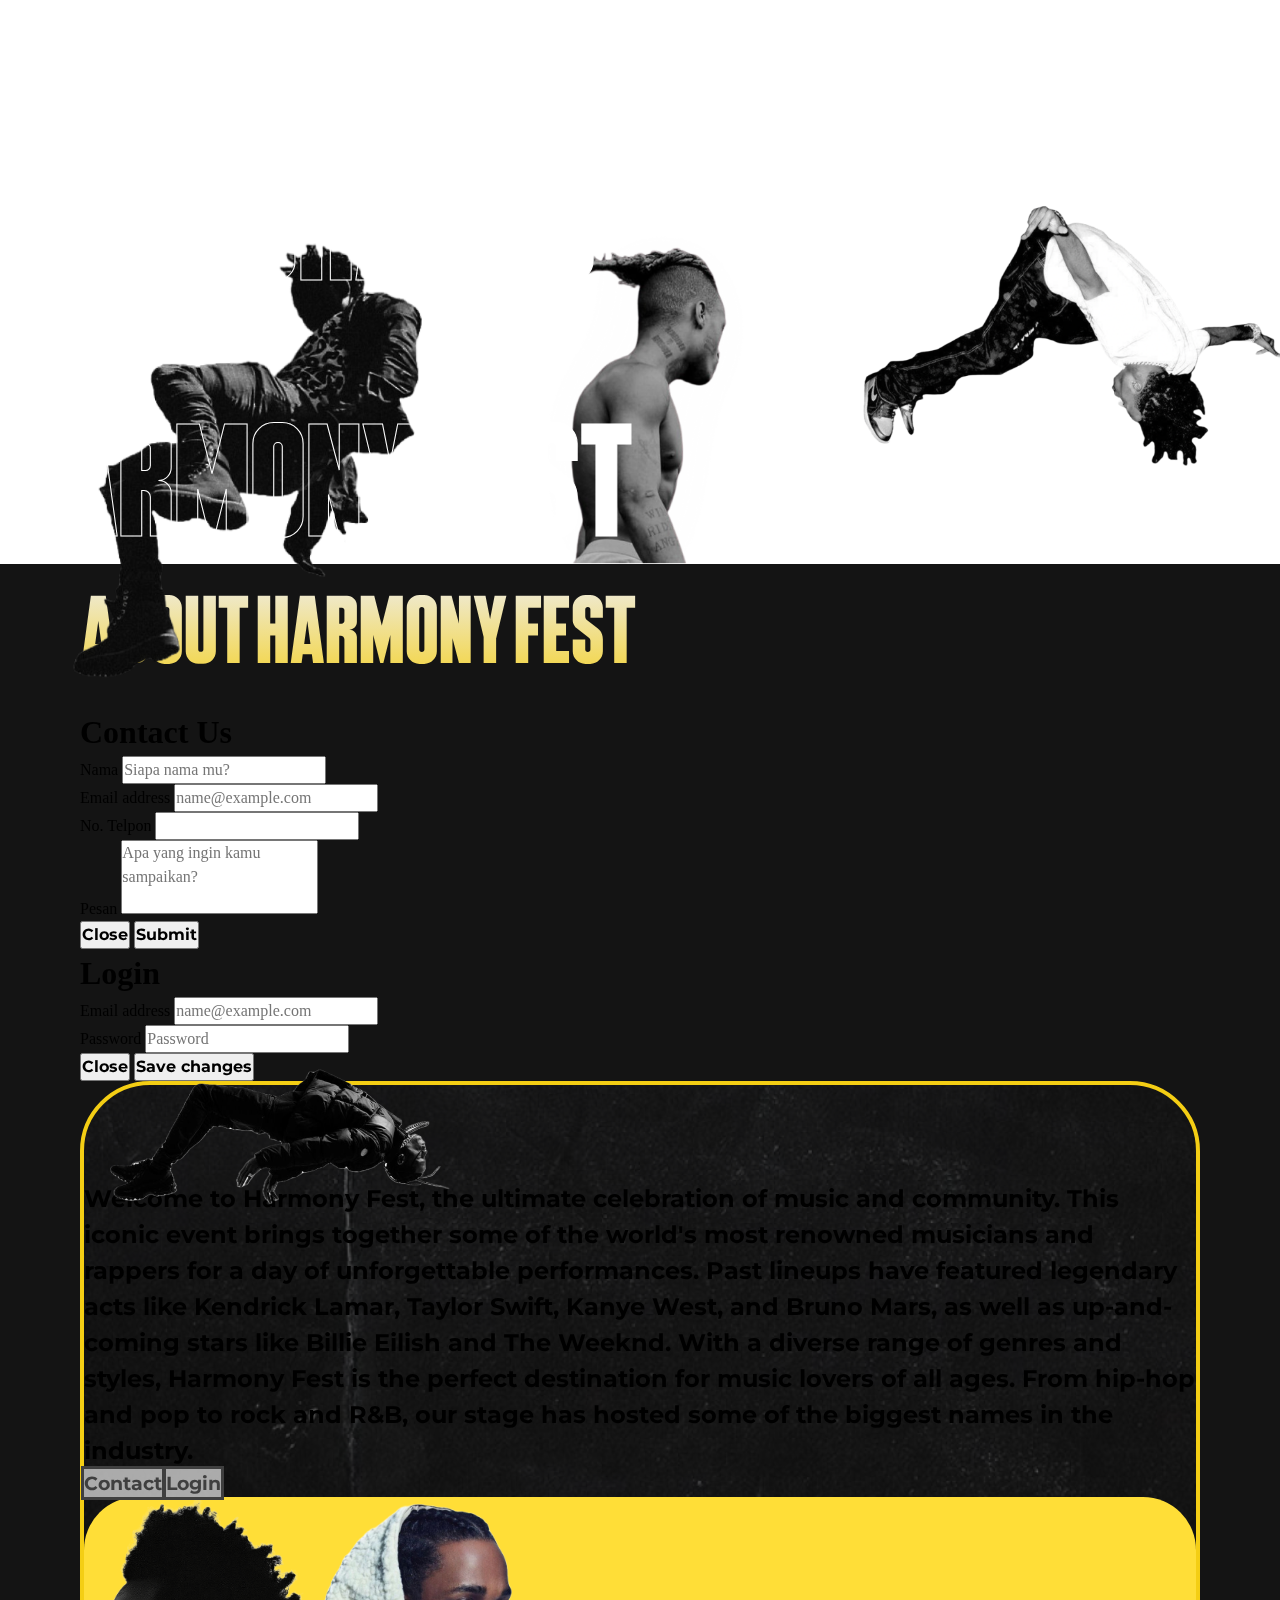
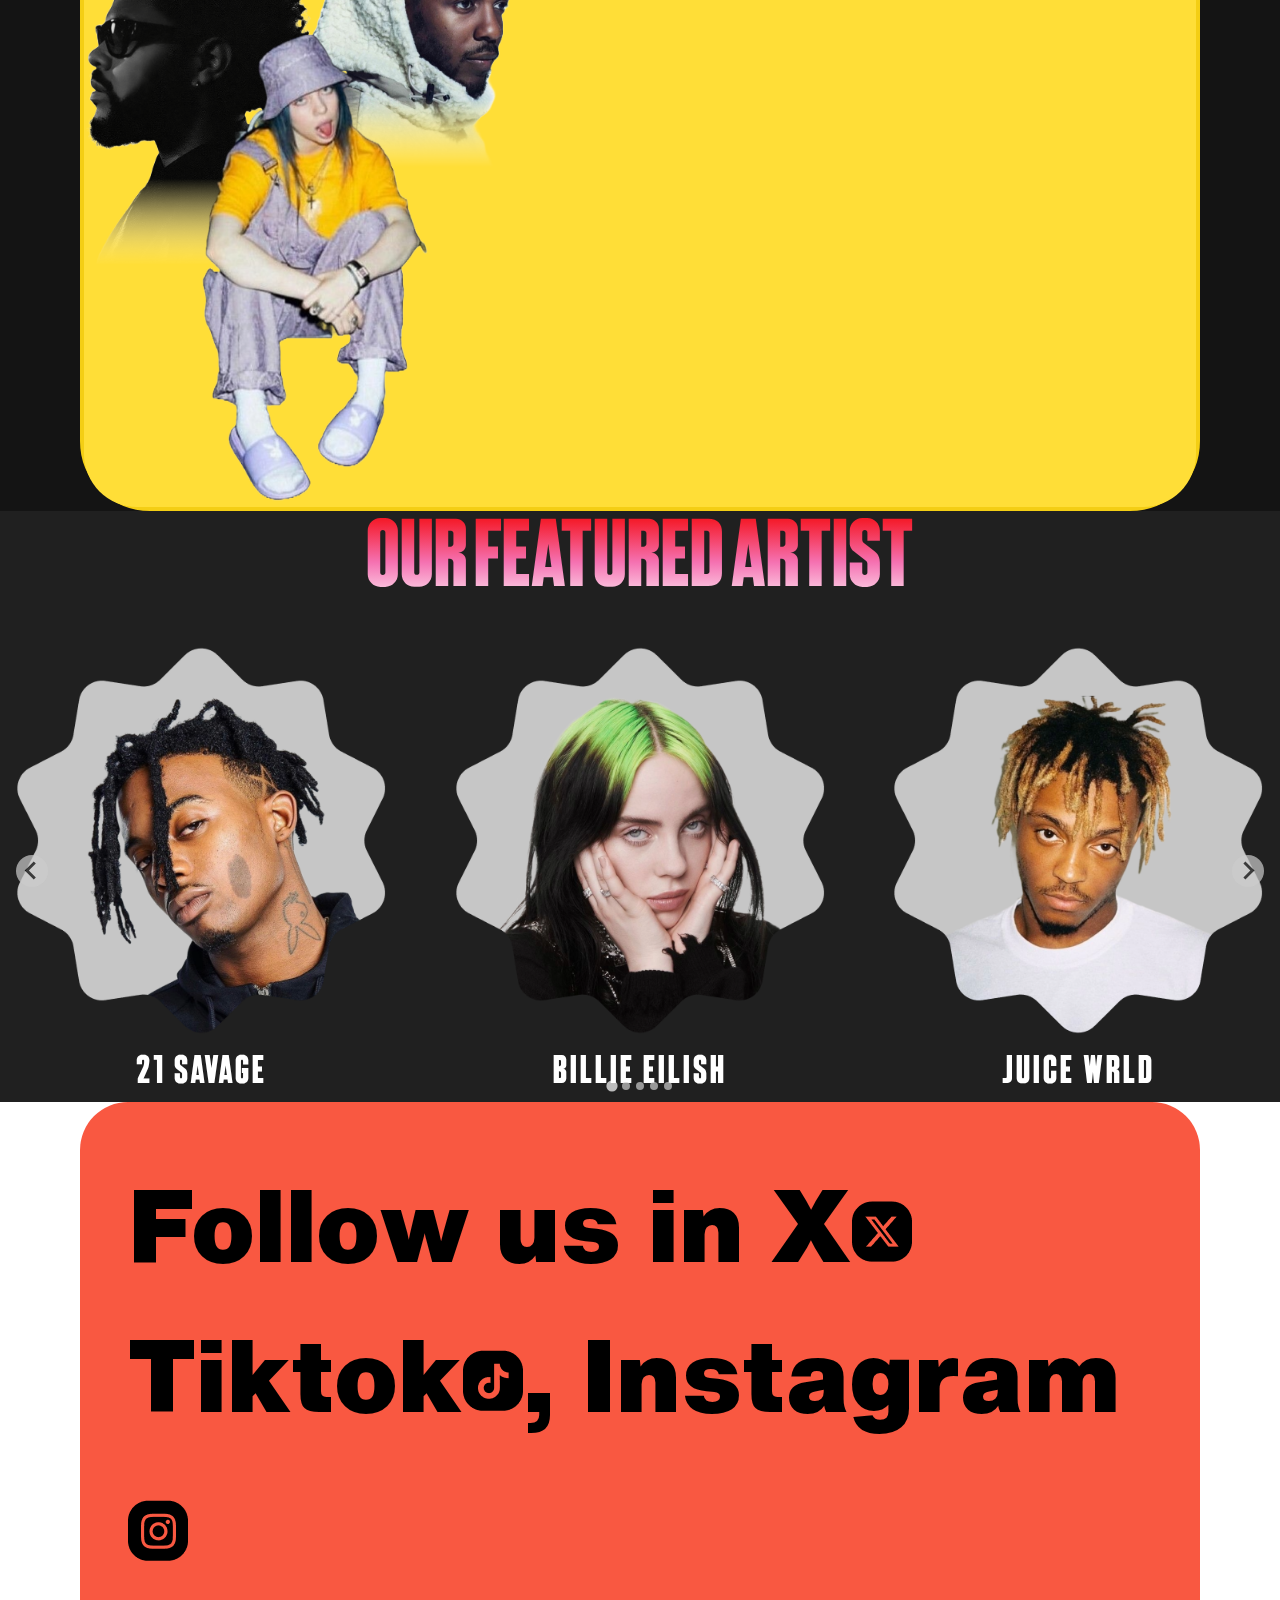
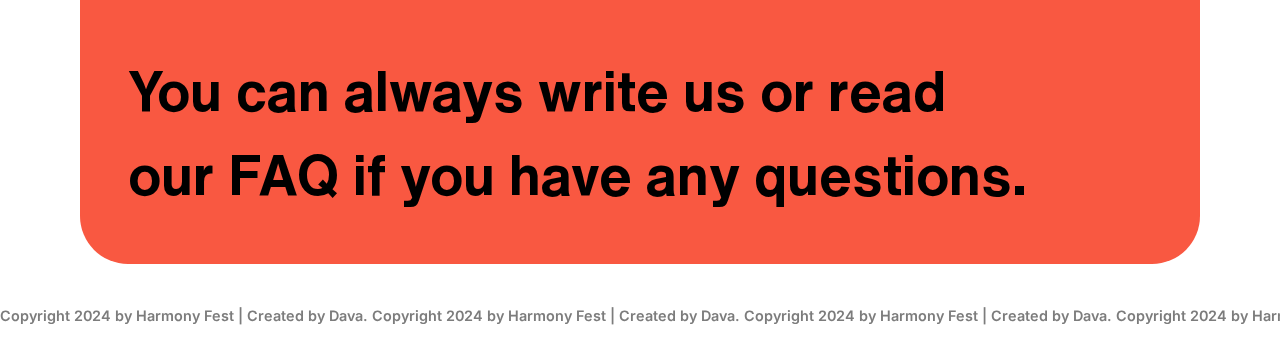
<file: index.html>
<!DOCTYPE html>
<html lang="en">
  <head>
    <meta charset="utf-8" />
    <meta name="viewport" content="width=device-width, initial-scale=1" />
    <link rel="preconnect" href="https://fonts.googleapis.com" />
    <link rel="preconnect" href="https://fonts.gstatic.com" crossorigin />
    <link
      href="https://fonts.googleapis.com/css2?family=Inter:wght@100..900&display=swap"
      rel="stylesheet"
    />
    <link rel="preconnect" href="https://fonts.googleapis.com" />
    <link rel="preconnect" href="https://fonts.gstatic.com" crossorigin />
    <link
      href="https://fonts.googleapis.com/css2?family=Inter:wght@100..900&family=Montserrat:ital,wght@0,100..900;1,100..900&display=swap"
      rel="stylesheet"
    />
    <link
      href="https://cdn.jsdelivr.net/npm/bootstrap@5.2.3/dist/css/bootstrap.min.css"
      rel="stylesheet"
      integrity="sha384-rbsA2VBKQhggwzxH7pPCaAqO46MgnOM80zW1RWuH61DGLwZJEdK2Kadq2F9CUG65"
      crossorigin="anonymous"
    />
    <link
      rel="stylesheet"
      href="https://cdn.jsdelivr.net/npm/@splidejs/splide@4.1.4/dist/css/splide.min.css"
    />

    <link rel="stylesheet" href="bigStyle.css" />
    <title>Harmony Fest</title>
  </head>
  <body class="bg-black">
    <header>
      <div class="inner container-xxl min-vh-100 position-relative">
        <div class="nav-wrap">
          <nav class="position-fixed">
            <a href="index.html">Home</a>
            <a href="About.html">About</a>
            <a href="Product.html">Product</a>
          </nav>
        </div>

        <div class="wrapper pt-5">
          <img src="asset/anon.png" class="position-absolute" />
          <img src="asset/cartiii.png" class="position-absolute" />
          <div
            class="hero d-flex flex-column justify-content-center align-items-center"
          >
            <div class="wrap d-inline-block">
              <div class="inner-wrap d-flex flex-column align-items-end">
                <p>CELEBRATING</p>
                <p class="my-0">HARMONY FEST</p>
              </div>
            </div>
          </div>
        </div>
      </div>
    </header>

    <main>
      <section class="about container-fluid px-d pt-3 pb-5">
        <h1 class="mb-2 text-center" id="head__about">ABOUT HARMONY FEST</h1>

        <div
          class="modal fade"
          id="exampleModalContact"
          tabindex="-1"
          aria-labelledby="exampleModalLabel"
          aria-hidden="true"
        >
          <div class="modal-dialog modal-dialog-centered">
            <div class="modal-content">
              <div class="modal-header">
                <h1 class="modal-title fs-5" id="exampleModalLabel">
                  Contact Us
                </h1>
              </div>
              <div class="modal-body">
                <div class="mb-3">
                  <label for="exampleFormControlInput1" class="form-label"
                    >Nama</label
                  >
                  <input
                    type="email"
                    class="form-control"
                    id="exampleFormControlInput1"
                    placeholder="Siapa nama mu?"
                  />
                </div>
                <div class="mb-3">
                  <label for="exampleFormControlInput1" class="form-label"
                    >Email address</label
                  >
                  <input
                    type="email"
                    class="form-control"
                    id="exampleFormControlInput1"
                    placeholder="name@example.com"
                  />
                </div>
                <div class="mb-3">
                  <label for="exampleFormControlInput1" class="form-label"
                    >No. Telpon</label
                  >
                  <input
                    type="email"
                    class="form-control"
                    id="exampleFormControlInput1"
                  />
                </div>
                <div class="mb-3">
                  <label for="exampleFormControlTextarea1" class="form-label"
                    >Pesan</label
                  >
                  <textarea
                    class="form-control"
                    id="exampleFormControlTextarea1"
                    rows="3"
                    style="resize: none"
                    placeholder="Apa yang ingin kamu sampaikan?"
                  ></textarea>
                </div>
              </div>
              <div class="modal-footer">
                <button
                  type="button"
                  class="btn btn-secondary"
                  data-bs-dismiss="modal"
                >
                  Close
                </button>
                <button type="submit" class="btn btn-primary">Submit</button>
              </div>
            </div>
          </div>
        </div>

        <div
          class="modal fade"
          id="exampleModalLogin"
          tabindex="-1"
          aria-labelledby="exampleModalLabel"
          aria-hidden="true"
        >
          <div class="modal-dialog modal-dialog-centered">
            <div class="modal-content">
              <div class="modal-header">
                <h1 class="modal-title fs-5" id="exampleModalLabel">Login</h1>
              </div>
              <div class="modal-body">
                <div class="mb-3">
                  <label for="exampleFormControlInput1" class="form-label"
                    >Email address</label
                  >
                  <input
                    type="email"
                    class="form-control"
                    id="exampleFormControlInput1"
                    placeholder="name@example.com"
                  />
                </div>
                <div class="mb-3">
                  <label for="exampleFormControlInput1" class="form-label"
                    >Password</label
                  >
                  <input
                    type="password"
                    class="form-control"
                    id="exampleFormControlInput1"
                    placeholder="Password"
                  />
                </div>
              </div>
              <div class="modal-footer">
                <button
                  type="button"
                  class="btn btn-secondary"
                  data-bs-dismiss="modal"
                >
                  Close
                </button>
                <button type="button" class="btn btn-primary">
                  Save changes
                </button>
              </div>
            </div>
          </div>
        </div>

        <div class="bx p-5 d-flex gap-5 position-relative">
          <div class="bx__text pt-8">
            <p>
              Welcome to Harmony Fest, the ultimate celebration of music and
              community. This iconic event brings together some of the world's
              most renowned musicians and rappers for a day of unforgettable
              performances. Past lineups have featured legendary acts like
              Kendrick Lamar, Taylor Swift, Kanye West, and Bruno Mars, as well
              as up-and-coming stars like Billie Eilish and The Weeknd. With a
              diverse range of genres and styles, Harmony Fest is the perfect
              destination for music lovers of all ages. From hip-hop and pop to
              rock and R&B, our stage has hosted some of the biggest names in
              the industry.
            </p>

            <!-- MODALLLLLLLL -->
            <!-- Contact MODALLLL -->

            <button
              type="button"
              class="btn-about py-1 px-3 me-3 mt-3"
              data-bs-toggle="modal"
              data-bs-target="#exampleModalContact"
            >
              <span>Contact</span>
            </button>

            <!-- Login MODALLLLL -->
            <button
              type="button"
              class="btn-about py-1 px-3 mt-3"
              data-bs-toggle="modal"
              data-bs-target="#exampleModalLogin"
            >
              <span>Login</span>
            </button>
          </div>

          <img src="asset/@jusogber on ig_.png" class="mobile-img" />

          <div class="bx__img">
            <img
              src="asset/copy-grouping__artist.png"
              class="position-absolute"
            />
          </div>
        </div>
      </section>

      <section class="featured container-fluid">
        <h1 class="text-center pt-5">OUR FEATURED ARTIST</h1>

        <!-- CAROUSELLLLLL -->
        <section class="splide" aria-label="Slide Container Example">
          <div class="splide__track pb-5 ps-5 pe-5">
            <ul class="splide__list">
              <li class="splide__slide">
                <div class="splide__slide__container">
                  <img src="asset/new_Carousel/carousel-copy-1.png" />
                </div>
                <h3>21 SAVAGE</h3>
              </li>
              <li class="splide__slide">
                <div class="splide__slide__container">
                  <img src="asset/new_Carousel/carousel-copy-2.png" />
                </div>
                <h3>BILLIE EILISH</h3>
              </li>
              <li class="splide__slide">
                <div class="splide__slide__container">
                  <img src="asset/new_Carousel/carousel-copy-3.png" />
                </div>
                <h3>JUICE WRLD</h3>
              </li>
              <li class="splide__slide">
                <div class="splide__slide__container">
                  <img src="asset/new_Carousel/carousel-copy-4.png" />
                </div>
                <h3>RODDY RICH</h3>
              </li>
              <li class="splide__slide">
                <div class="splide__slide__container">
                  <img src="asset/new_Carousel/carousel-copy-5.png" />
                </div>
                <h3>TRAVIS SCOTT</h3>
              </li>
              <li class="splide__slide">
                <div class="splide__slide__container">
                  <img src="asset/new_Carousel/carousel-copy-6.png" />
                </div>
                <h3>WIZ KHALIFA</h3>
              </li>
              <li class="splide__slide">
                <div class="splide__slide__container">
                  <img src="asset/new_Carousel/carousel-copy-7.png" />
                </div>
                <h3>CARDI B</h3>
              </li>
              <li class="splide__slide">
                <div class="splide__slide__container">
                  <img src="asset/new_Carousel/carousel-copy-8.png" />
                </div>
                <h3>SNOOP DOGG</h3>
              </li>
              <li class="splide__slide">
                <div class="splide__slide__container">
                  <img src="asset/new_Carousel/carousel-copy-9.png" />
                </div>
                <h3>LIL UZI VERT</h3>
              </li>
              <li class="splide__slide">
                <div class="splide__slide__container">
                  <img src="asset/new_Carousel/carousel-copy-10.png" />
                </div>
                <h3>XXXTENTACION</h3>
              </li>
              <li class="splide__slide">
                <div class="splide__slide__container">
                  <img src="asset/new_Carousel/carousel-copy-11.png" />
                </div>
                <h3>POP SMOKE</h3>
              </li>
              <li class="splide__slide">
                <div class="splide__slide__container">
                  <img src="asset/new_Carousel/carousel-copy-12.png" />
                </div>
                <h3>LIL TECCA</h3>
              </li>
              <li class="splide__slide">
                <div class="splide__slide__container">
                  <img src="asset/new_Carousel/carousel-copy-13.png" />
                </div>
                <h3>THE WEEKND</h3>
              </li>
              <li class="splide__slide">
                <div class="splide__slide__container">
                  <img src="asset/new_Carousel/carousel-copy-14.png" />
                </div>
                <h3>KANYE WEST</h3>
              </li>
              <li class="splide__slide">
                <div class="splide__slide__container">
                  <img src="asset/new_Carousel/carousel-copy-15.png" />
                </div>
                <h3>JUICE WRLD</h3>
              </li>
            </ul>
          </div>
        </section>
      </section>
    </main>

    <footer class="container-fluid px-d pt-3 bg-black">
      <div class="faq-wrap mt-5">
        <div>
          <p class="lh-1">
            Follow us in
            <a href="https://x.com/?lang=id" target="_blank" class="x"
              >X<img src="asset/twitter.png" class="x-img"
            /></a>
          </p>
          <p class="lh-1">
            <a href="https://www.tiktok.com/id-ID/" target="_blank" class="tt"
              >Tiktok<img src="asset/tiktok.png" class="tt-img" /></a
            >,
            <a href="https://www.instagram.com/" target="_blank" class="ig"
              >Instagram<img src="asset/ig.png" class="ig-img"
            /></a>
          </p>
        </div>
        <div>
          <p class="lh-1">
            You can always write us or read our FAQ if you have any questions.
          </p>
        </div>
      </div>

      <div
        class="nav-footer d-flex justify-content-center align-items-center gap-4 mt-3 mb-5"
      >
        <a href="#">Terms of service</a>
        <a href="#">Privacy Policy</a>
        <a href="#">Support</a>
      </div>
    </footer>

    <div class="marquee position-relative">
      <div class="track">
        <div class="content">
          Copyright 2024 by Harmony Fest | Created by Dava. Copyright 2024 by
          Harmony Fest | Created by Dava. Copyright 2024 by Harmony Fest |
          Created by Dava. Copyright 2024 by Harmony Fest | Created by Dava.
          Copyright 2024 by Harmony Fest | Created by Dava. Copyright 2024 by
          Harmony Fest | Created by Dava. Copyright 2024 by Harmony Fest |
          Created by Dava.
        </div>
      </div>
    </div>

    <script
      src="https://cdn.jsdelivr.net/npm/bootstrap@5.2.3/dist/js/bootstrap.bundle.min.js"
      integrity="sha384-kenU1KFdBIe4zVF0s0G1M5b4hcpxyD9F7jL+jjXkk+Q2h455rYXK/7HAuoJl+0I4"
      crossorigin="anonymous"
    ></script>

    <script src="https://cdn.jsdelivr.net/npm/@splidejs/splide@4.1.4/dist/js/splide.min.js"></script>
    <script src="main.js"></script>
  </body>
</html>
</file>
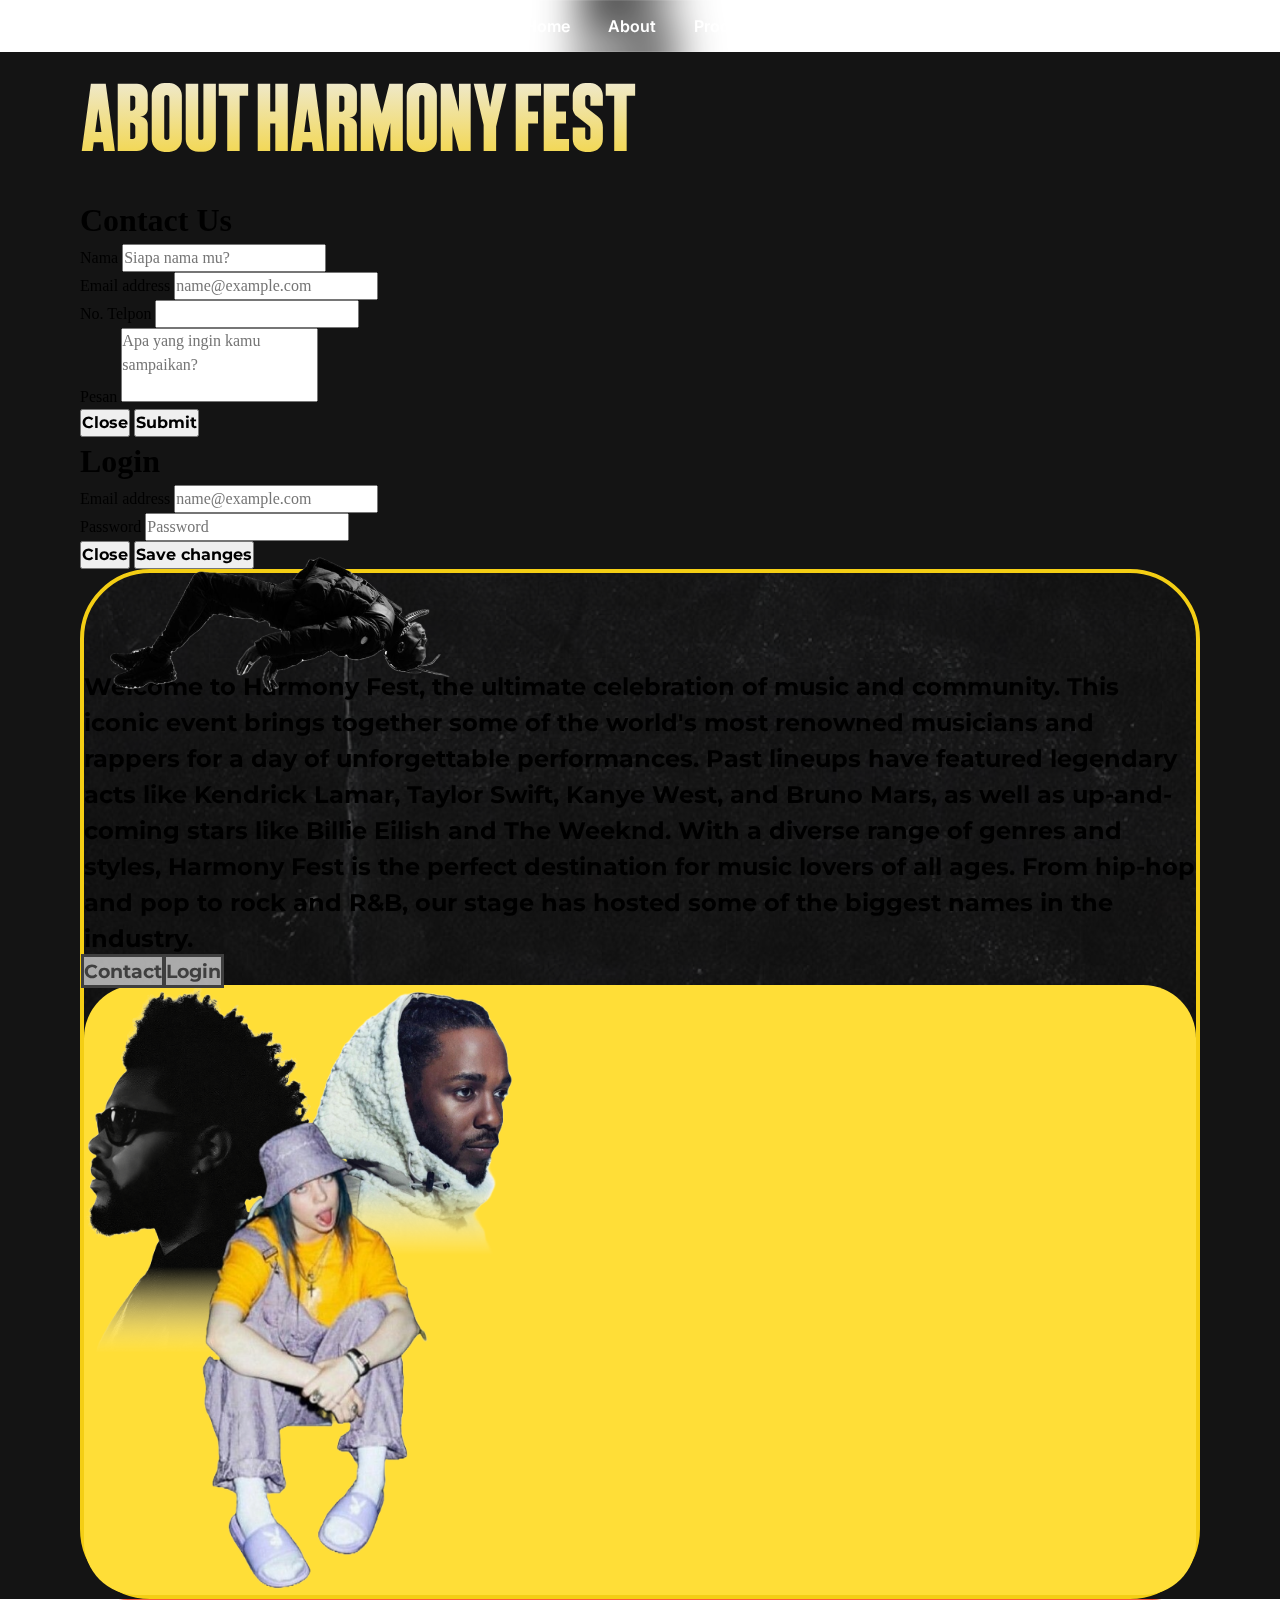
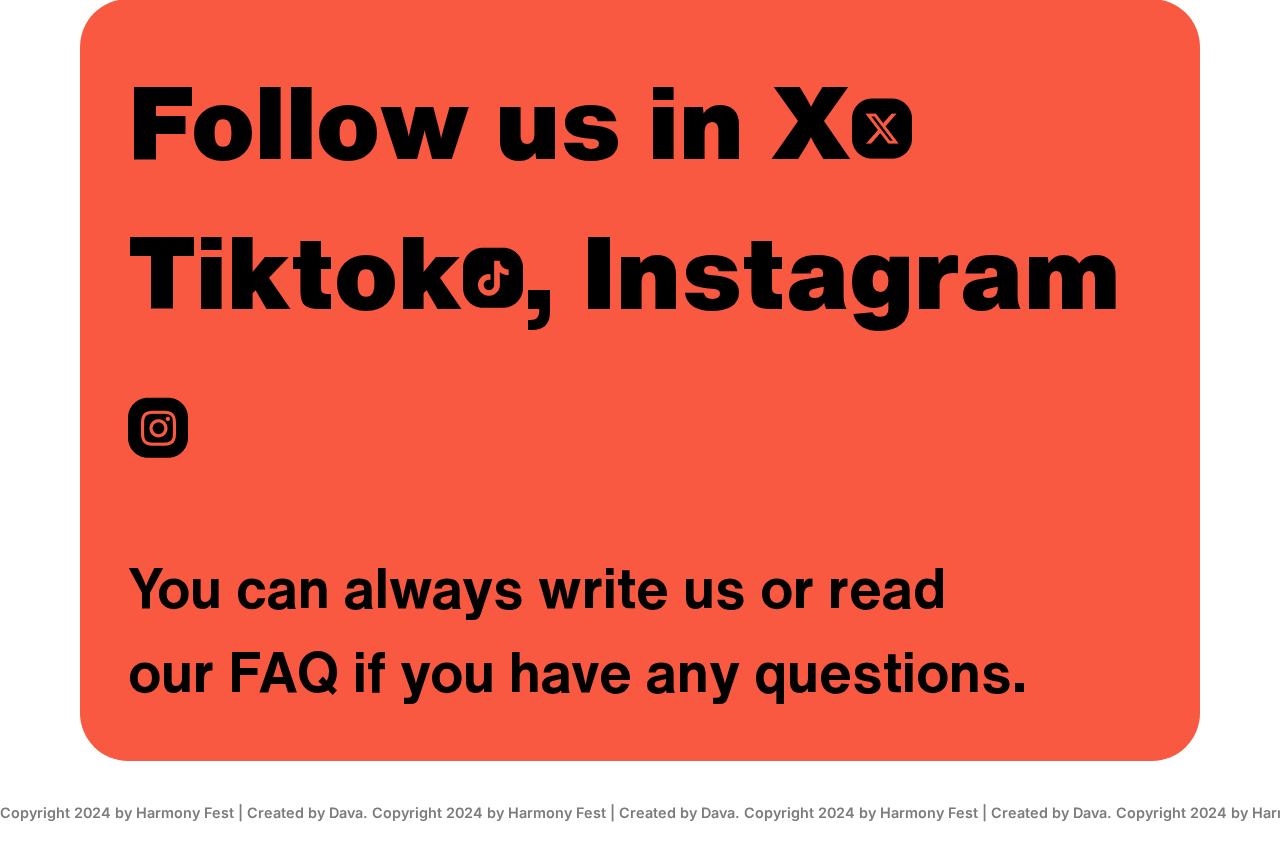
<file: About.html>
<!DOCTYPE html>
<html lang="en">
  <head>
    <meta charset="utf-8" />
    <meta name="viewport" content="width=device-width, initial-scale=1" />
    <link rel="preconnect" href="https://fonts.googleapis.com" />
    <link rel="preconnect" href="https://fonts.gstatic.com" crossorigin />
    <link
      href="https://fonts.googleapis.com/css2?family=Inter:wght@100..900&display=swap"
      rel="stylesheet"
    />
    <link rel="preconnect" href="https://fonts.googleapis.com" />
    <link rel="preconnect" href="https://fonts.gstatic.com" crossorigin />
    <link
      href="https://fonts.googleapis.com/css2?family=Inter:wght@100..900&family=Montserrat:ital,wght@0,100..900;1,100..900&display=swap"
      rel="stylesheet"
    />
    <link
      href="https://cdn.jsdelivr.net/npm/bootstrap@5.2.3/dist/css/bootstrap.min.css"
      rel="stylesheet"
      integrity="sha384-rbsA2VBKQhggwzxH7pPCaAqO46MgnOM80zW1RWuH61DGLwZJEdK2Kadq2F9CUG65"
      crossorigin="anonymous"
    />
    <link rel="stylesheet" href="bigStyle.css" />
    <title>Harmony Fest</title>
  </head>
  <body class="bg-black">
    <header>
      <div class="inner container-xxl position-relative">
        <div class="nav-wrap">
          <nav class="position-fixed">
            <a href="index.html">Home</a>
            <a href="About.html">About</a>
            <a href="Product.html">Product</a>
          </nav>
        </div>
      </div>
    </header>

    <main>
      <section class="about container-fluid px-d pt-3 pb-5">
        <h1 class="mb-2 text-center" id="head__about">ABOUT HARMONY FEST</h1>

        <div
          class="modal fade"
          id="exampleModalContact"
          tabindex="-1"
          aria-labelledby="exampleModalLabel"
          aria-hidden="true"
        >
          <div class="modal-dialog modal-dialog-centered">
            <div class="modal-content">
              <div class="modal-header">
                <h1 class="modal-title fs-5" id="exampleModalLabel">
                  Contact Us
                </h1>
              </div>
              <div class="modal-body">
                <div class="mb-3">
                  <label for="exampleFormControlInput1" class="form-label"
                    >Nama</label
                  >
                  <input
                    type="email"
                    class="form-control"
                    id="exampleFormControlInput1"
                    placeholder="Siapa nama mu?"
                  />
                </div>
                <div class="mb-3">
                  <label for="exampleFormControlInput1" class="form-label"
                    >Email address</label
                  >
                  <input
                    type="email"
                    class="form-control"
                    id="exampleFormControlInput1"
                    placeholder="name@example.com"
                  />
                </div>
                <div class="mb-3">
                  <label for="exampleFormControlInput1" class="form-label"
                    >No. Telpon</label
                  >
                  <input
                    type="email"
                    class="form-control"
                    id="exampleFormControlInput1"
                  />
                </div>
                <div class="mb-3">
                  <label for="exampleFormControlTextarea1" class="form-label"
                    >Pesan</label
                  >
                  <textarea
                    class="form-control"
                    id="exampleFormControlTextarea1"
                    rows="3"
                    style="resize: none"
                    placeholder="Apa yang ingin kamu sampaikan?"
                  ></textarea>
                </div>
              </div>
              <div class="modal-footer">
                <button
                  type="button"
                  class="btn btn-secondary"
                  data-bs-dismiss="modal"
                >
                  Close
                </button>
                <button type="submit" class="btn btn-primary">Submit</button>
              </div>
            </div>
          </div>
        </div>

        <div
          class="modal fade"
          id="exampleModalLogin"
          tabindex="-1"
          aria-labelledby="exampleModalLabel"
          aria-hidden="true"
        >
          <div class="modal-dialog modal-dialog-centered">
            <div class="modal-content">
              <div class="modal-header">
                <h1 class="modal-title fs-5" id="exampleModalLabel">Login</h1>
              </div>
              <div class="modal-body">
                <div class="mb-3">
                  <label for="exampleFormControlInput1" class="form-label"
                    >Email address</label
                  >
                  <input
                    type="email"
                    class="form-control"
                    id="exampleFormControlInput1"
                    placeholder="name@example.com"
                  />
                </div>
                <div class="mb-3">
                  <label for="exampleFormControlInput1" class="form-label"
                    >Password</label
                  >
                  <input
                    type="password"
                    class="form-control"
                    id="exampleFormControlInput1"
                    placeholder="Password"
                  />
                </div>
              </div>
              <div class="modal-footer">
                <button
                  type="button"
                  class="btn btn-secondary"
                  data-bs-dismiss="modal"
                >
                  Close
                </button>
                <button type="button" class="btn btn-primary">
                  Save changes
                </button>
              </div>
            </div>
          </div>
        </div>

        <div class="bx p-5 d-flex gap-5 position-relative">
          <div class="bx__text pt-8">
            <p>
              Welcome to Harmony Fest, the ultimate celebration of music and
              community. This iconic event brings together some of the world's
              most renowned musicians and rappers for a day of unforgettable
              performances. Past lineups have featured legendary acts like
              Kendrick Lamar, Taylor Swift, Kanye West, and Bruno Mars, as well
              as up-and-coming stars like Billie Eilish and The Weeknd. With a
              diverse range of genres and styles, Harmony Fest is the perfect
              destination for music lovers of all ages. From hip-hop and pop to
              rock and R&B, our stage has hosted some of the biggest names in
              the industry.
            </p>

            <!-- MODALLLLLLLL -->
            <!-- Contact MODALLLL -->

            <button
              type="button"
              class="btn-about py-1 px-3 me-3 mt-3"
              data-bs-toggle="modal"
              data-bs-target="#exampleModalContact"
            >
              <span>Contact</span>
            </button>

            <!-- Login MODALLLLL -->
            <button
              type="button"
              class="btn-about py-1 px-3 mt-3"
              data-bs-toggle="modal"
              data-bs-target="#exampleModalLogin"
            >
              <span>Login</span>
            </button>
          </div>

          <img src="asset/@jusogber on ig_.png" class="mobile-img" />

          <div class="bx__img">
            <img
              src="asset/copy-grouping__artist.png"
              class="position-absolute"
            />
          </div>
        </div>
      </section>
    </main>

    <footer class="container-fluid px-d pt-3 bg-black">
      <div class="faq-wrap mt-5">
        <div>
          <p class="lh-1">
            Follow us in
            <a href="https://x.com/?lang=id" target="_blank" class="x"
              >X<img src="asset/twitter.png" class="x-img"
            /></a>
          </p>
          <p class="lh-1">
            <a href="https://www.tiktok.com/id-ID/" target="_blank" class="tt"
              >Tiktok<img src="asset/tiktok.png" class="tt-img" /></a
            >,
            <a href="https://www.instagram.com/" target="_blank" class="ig"
              >Instagram<img src="asset/ig.png" class="ig-img"
            /></a>
          </p>
        </div>
        <div>
          <p class="lh-1">
            You can always write us or read our FAQ if you have any questions.
          </p>
        </div>
      </div>

      <div
        class="nav-footer d-flex justify-content-center align-items-center gap-4 mt-3 mb-5"
      >
        <a href="#">Terms of service</a>
        <a href="#">Privacy Policy</a>
        <a href="#">Support</a>
      </div>
    </footer>

    <div class="marquee position-relative">
      <div class="track">
        <div class="content">
          Copyright 2024 by Harmony Fest | Created by Dava. Copyright 2024 by
          Harmony Fest | Created by Dava. Copyright 2024 by Harmony Fest |
          Created by Dava. Copyright 2024 by Harmony Fest | Created by Dava.
          Copyright 2024 by Harmony Fest | Created by Dava. Copyright 2024 by
          Harmony Fest | Created by Dava. Copyright 2024 by Harmony Fest |
          Created by Dava.
        </div>
      </div>
    </div>

    <script
      src="https://cdn.jsdelivr.net/npm/bootstrap@5.2.3/dist/js/bootstrap.bundle.min.js"
      integrity="sha384-kenU1KFdBIe4zVF0s0G1M5b4hcpxyD9F7jL+jjXkk+Q2h455rYXK/7HAuoJl+0I4"
      crossorigin="anonymous"
    ></script>

    <script
      src="https://code.jquery.com/jquery-3.7.1.min.js"
      integrity="sha256-/JqT3SQfawRcv/BIHPThkBvs0OEvtFFmqPF/lYI/Cxo="
      crossorigin="anonymous"
    ></script>
    <script src="main.js"></script>
  </body>
</html>
</file>
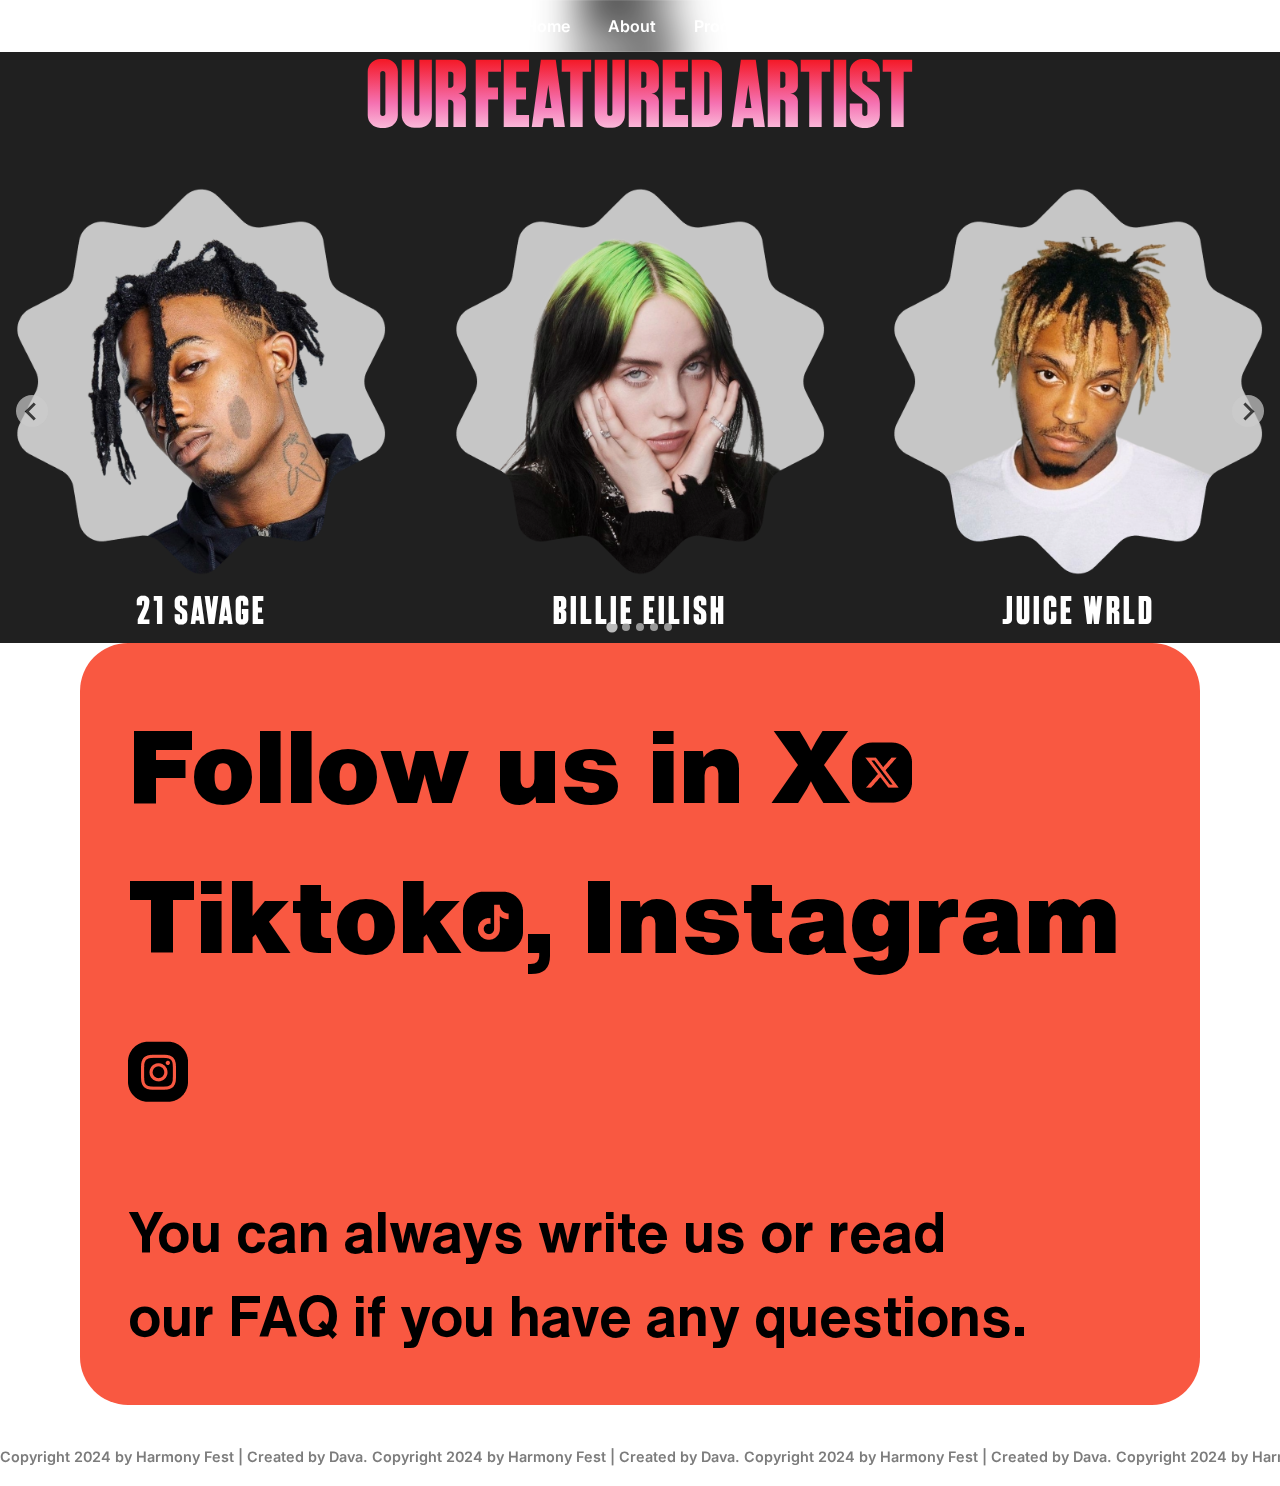
<file: Product.html>
<!DOCTYPE html>
<html lang="en">
  <head>
    <meta charset="UTF-8" />
    <meta name="viewport" content="width=\, initial-scale=1.0" />
    <link rel="preconnect" href="https://fonts.googleapis.com" />
    <link rel="preconnect" href="https://fonts.gstatic.com" crossorigin />
    <link
      href="https://fonts.googleapis.com/css2?family=Inter:wght@100..900&display=swap"
      rel="stylesheet"
    />
    <link rel="preconnect" href="https://fonts.googleapis.com" />
    <link rel="preconnect" href="https://fonts.gstatic.com" crossorigin />
    <link
      href="https://fonts.googleapis.com/css2?family=Inter:wght@100..900&family=Montserrat:ital,wght@0,100..900;1,100..900&display=swap"
      rel="stylesheet"
    />
    <link
      href="https://cdn.jsdelivr.net/npm/bootstrap@5.2.3/dist/css/bootstrap.min.css"
      rel="stylesheet"
      integrity="sha384-rbsA2VBKQhggwzxH7pPCaAqO46MgnOM80zW1RWuH61DGLwZJEdK2Kadq2F9CUG65"
      crossorigin="anonymous"
    />
    <link
      rel="stylesheet"
      href="https://cdn.jsdelivr.net/npm/@splidejs/splide@4.1.4/dist/css/splide.min.css"
    />
    <link rel="stylesheet" href="bigStyle.css" />
    <title>Harmony Fest</title>
  </head>
  <body class="bg-black">
    <header>
      <div class="inner container-xxl position-relative">
        <div class="nav-wrap">
          <nav class="position-fixed">
            <a href="index.html">Home</a>
            <a href="About.html">About</a>
            <a href="Product.html">Product</a>
          </nav>
        </div>
      </div>
    </header>

    <main>
      <section class="featured container-fluid">
        <h1 class="text-center pt-5">OUR FEATURED ARTIST</h1>

        <!-- CAROUSELLLLLL -->
        <section class="splide" aria-label="Slide Container Example">
          <div class="splide__track pb-5 ps-5 pe-5">
            <ul class="splide__list">
              <li class="splide__slide">
                <div class="splide__slide__container">
                  <img src="asset/new_Carousel/carousel-copy-1.png" />
                </div>
                <h3>21 SAVAGE</h3>
              </li>
              <li class="splide__slide">
                <div class="splide__slide__container">
                  <img src="asset/new_Carousel/carousel-copy-2.png" />
                </div>
                <h3>BILLIE EILISH</h3>
              </li>
              <li class="splide__slide">
                <div class="splide__slide__container">
                  <img src="asset/new_Carousel/carousel-copy-3.png" />
                </div>
                <h3>JUICE WRLD</h3>
              </li>
              <li class="splide__slide">
                <div class="splide__slide__container">
                  <img src="asset/new_Carousel/carousel-copy-4.png" />
                </div>
                <h3>RODDY RICH</h3>
              </li>
              <li class="splide__slide">
                <div class="splide__slide__container">
                  <img src="asset/new_Carousel/carousel-copy-5.png" />
                </div>
                <h3>TRAVIS SCOTT</h3>
              </li>
              <li class="splide__slide">
                <div class="splide__slide__container">
                  <img src="asset/new_Carousel/carousel-copy-6.png" />
                </div>
                <h3>WIZ KHALIFA</h3>
              </li>
              <li class="splide__slide">
                <div class="splide__slide__container">
                  <img src="asset/new_Carousel/carousel-copy-7.png" />
                </div>
                <h3>CARDI B</h3>
              </li>
              <li class="splide__slide">
                <div class="splide__slide__container">
                  <img src="asset/new_Carousel/carousel-copy-8.png" />
                </div>
                <h3>SNOOP DOGG</h3>
              </li>
              <li class="splide__slide">
                <div class="splide__slide__container">
                  <img src="asset/new_Carousel/carousel-copy-9.png" />
                </div>
                <h3>LIL UZI VERT</h3>
              </li>
              <li class="splide__slide">
                <div class="splide__slide__container">
                  <img src="asset/new_Carousel/carousel-copy-10.png" />
                </div>
                <h3>XXXTENTACION</h3>
              </li>
              <li class="splide__slide">
                <div class="splide__slide__container">
                  <img src="asset/new_Carousel/carousel-copy-11.png" />
                </div>
                <h3>POP SMOKE</h3>
              </li>
              <li class="splide__slide">
                <div class="splide__slide__container">
                  <img src="asset/new_Carousel/carousel-copy-12.png" />
                </div>
                <h3>LIL TECCA</h3>
              </li>
              <li class="splide__slide">
                <div class="splide__slide__container">
                  <img src="asset/new_Carousel/carousel-copy-13.png" />
                </div>
                <h3>THE WEEKND</h3>
              </li>
              <li class="splide__slide">
                <div class="splide__slide__container">
                  <img src="asset/new_Carousel/carousel-copy-14.png" />
                </div>
                <h3>KANYE WEST</h3>
              </li>
              <li class="splide__slide">
                <div class="splide__slide__container">
                  <img src="asset/new_Carousel/carousel-copy-15.png" />
                </div>
                <h3>JUICE WRLD</h3>
              </li>
            </ul>
          </div>
        </section>
      </section>
    </main>

    <footer class="container-fluid px-d pt-3 bg-black">
      <div class="faq-wrap mt-5">
        <div>
          <p class="lh-1">
            Follow us in
            <a href="https://x.com/?lang=id" target="_blank" class="x"
              >X<img src="asset/twitter.png" class="x-img"
            /></a>
          </p>
          <p class="lh-1">
            <a href="https://www.tiktok.com/id-ID/" target="_blank" class="tt"
              >Tiktok<img src="asset/tiktok.png" class="tt-img" /></a
            >,
            <a href="https://www.instagram.com/" target="_blank" class="ig"
              >Instagram<img src="asset/ig.png" class="ig-img"
            /></a>
          </p>
        </div>
        <div>
          <p class="lh-1">
            You can always write us or read our FAQ if you have any questions.
          </p>
        </div>
      </div>

      <div
        class="nav-footer d-flex justify-content-center align-items-center gap-4 mt-3 mb-5"
      >
        <a href="#">Terms of service</a>
        <a href="#">Privacy Policy</a>
        <a href="#">Support</a>
      </div>
    </footer>

    <div class="marquee position-relative">
      <div class="track">
        <div class="content">
          Copyright 2024 by Harmony Fest | Created by Dava. Copyright 2024 by
          Harmony Fest | Created by Dava. Copyright 2024 by Harmony Fest |
          Created by Dava. Copyright 2024 by Harmony Fest | Created by Dava.
          Copyright 2024 by Harmony Fest | Created by Dava. Copyright 2024 by
          Harmony Fest | Created by Dava. Copyright 2024 by Harmony Fest |
          Created by Dava.
        </div>
      </div>
    </div>

    <script
      src="https://cdn.jsdelivr.net/npm/bootstrap@5.2.3/dist/js/bootstrap.bundle.min.js"
      integrity="sha384-kenU1KFdBIe4zVF0s0G1M5b4hcpxyD9F7jL+jjXkk+Q2h455rYXK/7HAuoJl+0I4"
      crossorigin="anonymous"
    ></script>

    <script
      src="https://code.jquery.com/jquery-3.7.1.min.js"
      integrity="sha256-/JqT3SQfawRcv/BIHPThkBvs0OEvtFFmqPF/lYI/Cxo="
      crossorigin="anonymous"
    ></script>

    <script src="https://cdn.jsdelivr.net/npm/@splidejs/splide@4.1.4/dist/js/splide.min.js"></script>
    <script src="main.js"></script>
  </body>
</html>
</file>
<file: bigStyle.css>
:root {
  /* COLOR NEUTRAL */
  --clr-neutral100: #ffff;
  --clr-neutral500: #202020;
  --clr-neutral700: #141414;
  --clr-neutral900: #0000;

  /* COLOR PRIMARY */
  --clr-primary100: #f4ce14;
  --clr-primary200: #ffc700;
  --clr-primary300: #0e46a3;
  --clr-primary400: #cb0000;
  --clr-primary500: #f95841;
  --clr-primary600: #f7418f;
}

.px-d {
  padding-inline: 5rem;
}
.pt-8 {
  padding-top: 6rem;
}

@media (max-width: 36em) {
  .px-d {
    padding-inline: 1.5rem;
  }
}

/* =============== RESETTTT =============== */
*,
*::before,
*::after {
  box-sizing: border-box;
  margin: 0;
  padding: 0;
}

/* Custom scrollbar */
html::-webkit-scrollbar-track {
  -webkit-box-shadow: inset 0 0 6px rgba(0, 0, 0, 0.3);
  border-radius: 10px;
  background-color: transparent;
}

html::-webkit-scrollbar {
  width: 10px;
  border-radius: 10px;
  background-color: #f5f5f5;
}

html::-webkit-scrollbar-thumb {
  border-radius: 10px;
  -webkit-box-shadow: inset 0 0 6px rgba(0, 0, 0, 0.3);
  background-color: #949292;
}

/* Remove default margin */
body,
h1,
h2,
h3,
h4,
p,
figure,
blockquote,
dl,
dd {
  margin: 0;
}

/* Remove list styles on ul, ol elements with a list role, which suggests default styling will be removed */
ul[role="list"],
ol[role="list"] {
  list-style: none;
}

/* Set core root defaults */
html:focus-within {
  scroll-behavior: smooth;
}

/* Set core body defaults */
body {
  min-height: 100vh;
  text-rendering: optimizeSpeed;
  line-height: 1.5;
}

/* A elements that don't have a class get default styles */
a:not([class]) {
  text-decoration-skip-ink: auto;
}

/* Make images easier to work with */
img,
picture {
  max-width: 100%;
  display: block;
}

/* Inherit fonts for inputs and buttons */
input,
button,
textarea,
select {
  font: inherit;
}

/* Remove all animations, transitions and smooth scroll for people that prefer not to see them */
@media (prefers-reduced-motion: reduce) {
  html:focus-within {
    scroll-behavior: auto;
  }

  *,
  *::before,
  *::after {
    animation-duration: 0.01ms !important;
    animation-iteration-count: 1 !important;
    transition-duration: 0.01ms !important;
    scroll-behavior: auto !important;
  }
}

/* FONT FACEEEEE */
@font-face {
  font-family: helveticaNow;
  src: url(font/helveticanowtext-black-demo.ttf);
  font-weight: 900;
}

@font-face {
  font-family: helveticaNow;
  src: url(font/helveticanowtext-bold-demo.ttf);
  font-weight: bold;
}

@font-face {
  font-family: highrise regular;
  src: url(font/HighriseDemo\ 400.otf);
}

@font-face {
  font-family: highriseBold;
  src: url(font/HighriseDemoBold\ 700.otf);
}

@font-face {
  font-family: highriseCon;
  src: url(font/HighriseDemoCondensed\ 400.otf);
}

/* ================== HEADERRRRRR ==================*/

header {
  background-image: url(asset/BEYOND___removebg3.png);
  background-size: cover;
  background-position: center 100%;

  .nav-wrap {
    display: flex;
    justify-content: center;
  }

  nav {
    z-index: 5;
    display: flex;
    margin-inline: auto;
    top: 2.5rem;
    border-radius: 12.5rem;
    border: 1px solid rgba(255, 255, 255, 0.1);
    background: rgba(255, 255, 255, 0.14);
    backdrop-filter: blur(20px);

    > * {
      font-family: "Inter", sans-serif;
      font-weight: 600;
      font-size: 1rem;
      color: var(--clr-neutral100);
      text-decoration: none;
      padding: 0.8em 1.2em;
      border-radius: 5rem;
      transition: all 300ms;

      &:focus,
      &:hover {
        color: #000;
        background-color: var(--clr-neutral100);
      }
    }
  }

  @media (max-width: 36em) {
    nav {
      > * {
        font-size: 0.8rem;
      }
    }
  }
}

.wrapper {
  position: relative;
}

.wrapper img {
  position: absolute;
  z-index: 1;
}

.wrapper img:first-of-type {
  max-width: 600px;
  inset: 5% 2%;
}
.wrapper img:last-of-type {
  max-width: 450px;
  inset: 7% 66%;
}

@media (max-width: 78.125em) {
  .wrapper img:first-of-type {
    max-width: 420px;
    inset: 10%;
  }
  .wrapper img:last-of-type {
    max-width: 320px;
    inset: 12% 68%;
  }
}

@media (max-width: 64em) {
  .wrapper img:first-of-type {
    max-width: 380px;
    inset: 8% 6%;
  }
  .wrapper img:last-of-type {
    max-width: 274px;
    inset: 12% 65%;
  }
}

@media (max-width: 48em) {
  .wrapper img {
    display: none;
  }
}

.wrap p {
  margin-top: 7rem;
  font-family: highriseBold;
  font-size: 10rem;
  line-height: 0.9;
  text-align: center;
  width: min(11.2ch, 100%);
  color: var(--clr-neutral100);
  position: relative;
}

.wrap p:first-of-type::before {
  content: "CELEBRATING";
  font-size: 10rem;
  position: absolute;
  color: transparent;
  -webkit-text-stroke: 1px white;
  text-stroke: 1px white;
  text-shadow: none;
  z-index: 3;
}

.wrap p:last-of-type::before {
  content: "HARMONY FEST";
  font-size: 10rem;
  position: absolute;
  color: transparent;
  -webkit-text-stroke: 1px white;
  text-stroke: 1px white;
  text-shadow: none;
  z-index: 3;
}

@media (max-width: 64em) {
  .wrap p,
  .wrap p:first-of-type::before,
  .wrap p:last-of-type::before {
    font-size: 8rem;
  }

  .wrap button {
    margin-right: 0.7rem;
  }
}

@media (max-width: 48em) {
  .wrap p:first-of-type::before,
  .wrap p:last-of-type::before {
    display: none;
  }
}

@media (max-width: 36em) {
  .wrap p {
    font-size: 4.5rem;
  }

  .wrap button {
    font-size: 0.8rem;
    margin-top: 1rem;
    margin-right: 0.4rem;
  }
}

/* ================== MAINNNNNN ==================*/
/* ====== ABOUT ====== */
.about {
  background-color: var(--clr-neutral700);

  #head__about {
    font-family: highriseBold;
    font-size: 6rem;
    background: rgb(238, 238, 238);
    background: linear-gradient(
      180deg,
      rgba(238, 238, 238, 1) 6%,
      rgba(244, 206, 20, 1) 97%
    );
    background-clip: text;
    -webkit-background-clip: text;
    -webkit-text-fill-color: transparent;
  }

  p {
    font-size: 1.5rem;
    color: black;
  }

  p,
  button {
    font-family: "Montserrat", sans-serif;
  }

  p,
  button {
    font-weight: 700;
  }

  @media (max-width: 78.125em) {
    p {
      font-size: 1.3rem;
    }
  }

  @media (max-width: 67.5em) {
    p {
      font-size: 1.1rem;
    }
  }

  @media (max-width: 64em) {
    p {
      font-size: 1rem;
    }
  }

  @media (max-width: 48em) {
    #head__about {
      font-size: 4rem;
    }
  }

  @media (max-width: 36em) {
    #head__about {
      font-size: 3rem;
    }
    p {
      font-size: 0.85rem;
    }
  }
}

.bx__text {
  flex: 7;
}

.bx {
  background-image: url(asset/Overlay\ film_\ Overlay\ texture.png);
  background-size: cover;
  background-position: center;
  border-radius: 4.375rem;
  border: 4px solid var(--clr-primary100);
  z-index: 1;
}

.bx::after {
  content: "";
  border-radius: 4rem;
  background-color: var(--clr-neutral100);
  position: absolute;
  mix-blend-mode: difference;
  inset: 0;
  z-index: -1;
}

.bx__text {
  position: relative;
}

.bx__text::before {
  content: url(asset/travis-float.png);
  position: absolute;
  top: -22%;
}

.bx__text .btn-about {
  color: #3f3f3f;
  position: relative;
  display: inline-flex;
  font-size: 1.2rem;
  background-color: #ffffffa5;
  border: none;
  outline: 3px solid #3f3f3f;
  overflow: hidden;
  transition: color 0.5s;
}

.bx__text .btn-about span {
  position: relative;
  z-index: 1;
}

.bx__text .btn-about::before {
  content: "";
  position: absolute;
  top: 50%;
  left: 50%;
  transform: translate(-50%, -50%);
  width: 0;
  height: 0;
  border-radius: 50%;
  background-color: var(--clr-primary200);
  transition: width 0.5s, height 0.5s;
}

.bx__text .btn-about:hover,
.bx__text .btn-about:focus {
  color: var(--clr-neutral100);
  outline: 3px solid #3f3f3f;
}

.bx__text .btn-about:hover::before,
.bx__text .btn-about:focus::before {
  width: 300px;
  height: 300px;
}

.bx .mobile-img {
  display: none;
}

.bx__img {
  flex: 3;
  min-height: 32rem;
  border-radius: 3.3125rem;
  background-color: rgb(255, 222, 55);
}

.bx__img img {
  right: 0.5rem;
  max-width: 27rem;
}

@media (max-width: 78.125em) {
  .bx__text {
    padding-top: 0;
    flex: 5;
  }

  .bx__text::before {
    content: none;
  }

  .bx__img {
    min-height: 23rem;
  }

  .bx__img img {
    right: 1.8rem;
    max-width: 22rem;
  }
}

@media (max-width: 67.5em) {
  .bx__text {
    flex: 4;
  }

  .bx__img {
    min-height: 22rem;
  }

  .bx__img img {
    right: 2.2rem;
    /* max-width: 22rem; */
  }
}

@media (max-width: 64em) {
  .bx__text {
    flex: 4;
  }

  .bx__img {
    min-height: 25rem;
  }

  .bx__img img {
    right: 1.5rem;
  }
}

@media (max-width: 62.187em) {
  .bx .mobile-img {
    display: block;
    position: absolute;
    bottom: 0;
    right: 20%;
    width: 11rem;
  }

  .bx__img img,
  .bx__img {
    display: none;
  }
}

@media (max-width: 48em) {
  .bx .mobile-img {
    right: 10%;
    width: 10rem;
  }
}

@media (max-width: 40.6em) {
  .bx .mobile-img {
    display: none;
  }
}

@media (max-width: 36em) {
  .bx .mobile-img {
    display: none;
  }
}

/* ====== FEATURED ====== */
.featured {
  background-color: var(--clr-neutral500);

  > * {
    font-family: highriseBold;
    text-align: center;
    color: var(--clr-neutral100);
  }

  h3 {
    font-size: 2.5rem;
    word-spacing: 2px;
    letter-spacing: 3px;
  }

  @media (max-width: 48em) {
    h3 {
      font-size: 1.8rem;
    }
  }

  h1 {
    font-family: highriseBold;
    font-size: 6rem;
    background: rgb(238, 238, 238);
    background: linear-gradient(
      180deg,
      #f40000 -4.98%,
      #f572b2 53.57%,
      #fff 104.2%
    );
    background-clip: text;
    -webkit-background-clip: text;
    -webkit-text-fill-color: transparent;
    line-height: 1;
    margin-bottom: 2rem;
  }

  @media (max-width: 64em) {
    h1 {
      font-size: 4.5rem;
    }
  }

  @media (max-width: 36em) {
    h1 {
      font-size: 3.5rem;
      margin-bottom: 1rem;
    }
  }
}

/* ================== FOOTERRRRRR ================== */
footer {
  > *:not(.nav-footer, marquee) {
    font-family: helveticaNow;
    color: black;
  }

  div:first-child p {
    font-size: 6.25rem;
    font-weight: 900;
  }
  div:last-child p {
    font-size: 3.5rem;
    font-weight: bold;
    width: min(25ch, 100%);
    margin-top: 3rem;
  }

  a {
    text-decoration: none;
    color: black;
  }

  a:hover {
    color: black;
  }

  .x-img,
  .tt-img,
  .ig-img {
    display: inline-block;
  }

  .nav-footer a {
    font-family: "Inter", sans-serif;
    font-weight: 600;
    color: #fff;
    opacity: 0.5;
    transition: all 0.4s;
  }

  .nav-footer {
    padding: 0.5rem 0.8rem;
  }

  .nav-footer a:hover {
    opacity: 1;
  }

  @media (max-width: 64em) {
    div:first-child p {
      font-size: 4rem;
    }
    div:last-child p {
      font-size: 2.5rem;
    }

    .x-img,
    .tt-img,
    .ig-img {
      width: 2.2rem;
    }
  }

  @media (max-width: 48em) {
    div:first-child p {
      font-size: 2.5rem;
    }
    div:last-child p {
      font-size: 1.8rem;
      margin-top: 1.5rem;
    }

    .x-img,
    .tt-img,
    .ig-img {
      width: 1.5rem;
    }
  }

  @media (max-width: 36em) {
    div:first-child p {
      font-size: 2rem;
    }
    div:last-child p {
      font-size: 1.2rem;
    }

    .x-img,
    .tt-img,
    .ig-img {
      width: 1.5rem;
    }

    .nav-footer {
      font-size: 0.8rem;
      padding: 0.5em 1em;
    }
  }
}

footer .faq-wrap {
  background-color: var(--clr-primary500);
  border-radius: 3rem;
  padding: 3rem;
}

@media (max-width: 36em) {
  footer .faq-wrap {
    padding: 2rem;
    border-radius: 1.5rem;
  }
}

.nav-footer {
  background: rgba(255, 255, 255, 0.14);
  width: fit-content;
  border-radius: 12.5rem;
}

.marquee {
  font-family: "Inter", sans-serif;
  font-weight: 600;
  height: 40px;
  font-size: 0.9rem;
  color: rgb(124, 124, 124);
  overflow-x: hidden;
}

.track {
  position: absolute;
  white-space: nowrap;
  will-change: transform;
  animation: marquee 30s linear infinite;
}

@keyframes marquee {
  from {
    transform: translateX(0);
  }
  to {
    transform: translateX(-50%);
  }
}
</file>
